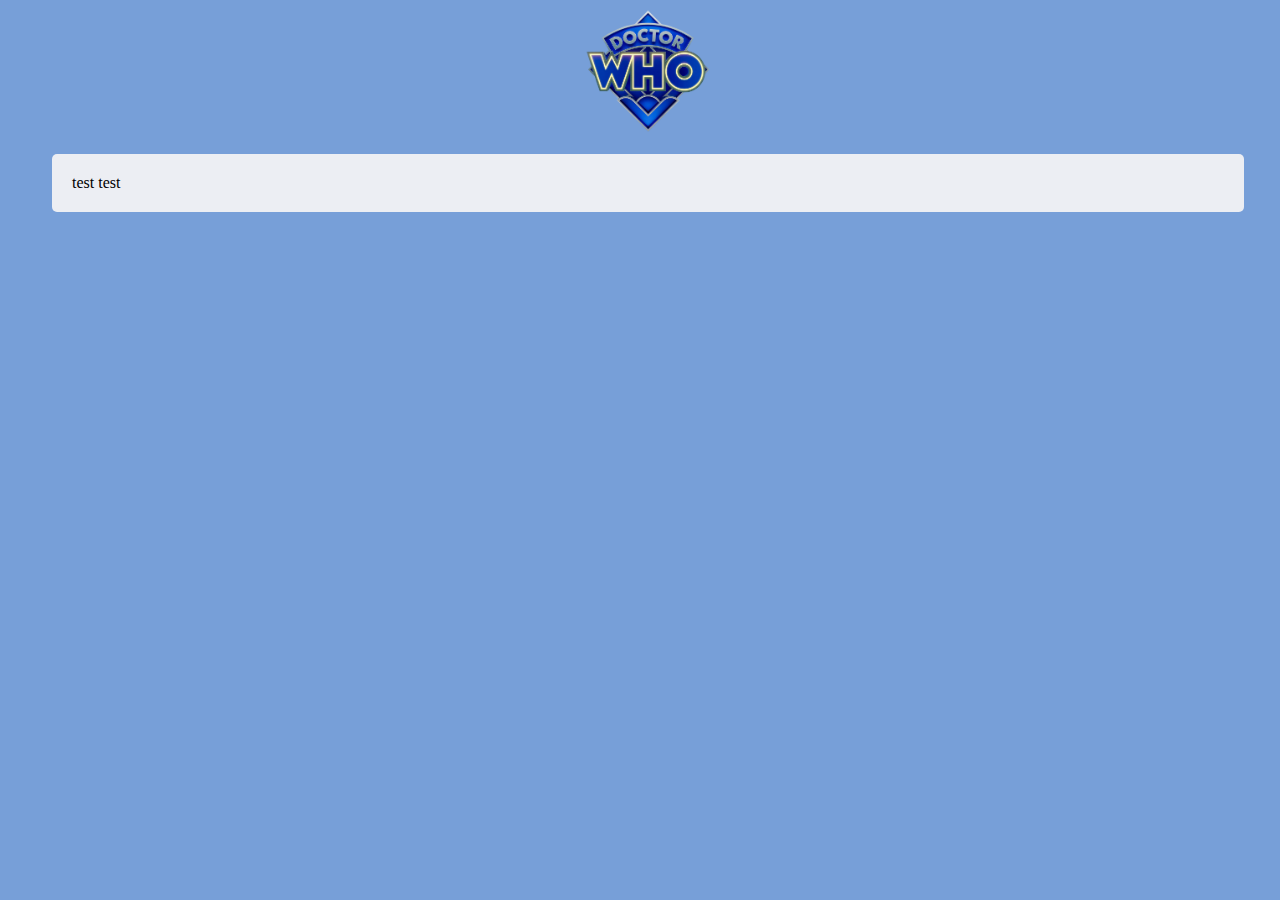
<file: doctor-who/index.html>
<!DOCTYPE html>
<html lang="en">
  <head>
    <meta charset="UTF-8" />
    <meta name="viewport" content="width=device-width, initial-scale=1.0" />
    <title>Document</title>
    <link rel="stylesheet" href="styles.css" />
  </head>
  <body>
    <img id="logo" src="./art/logo.png" />
    <main>test test</main>
  </body>
</html>
</file>
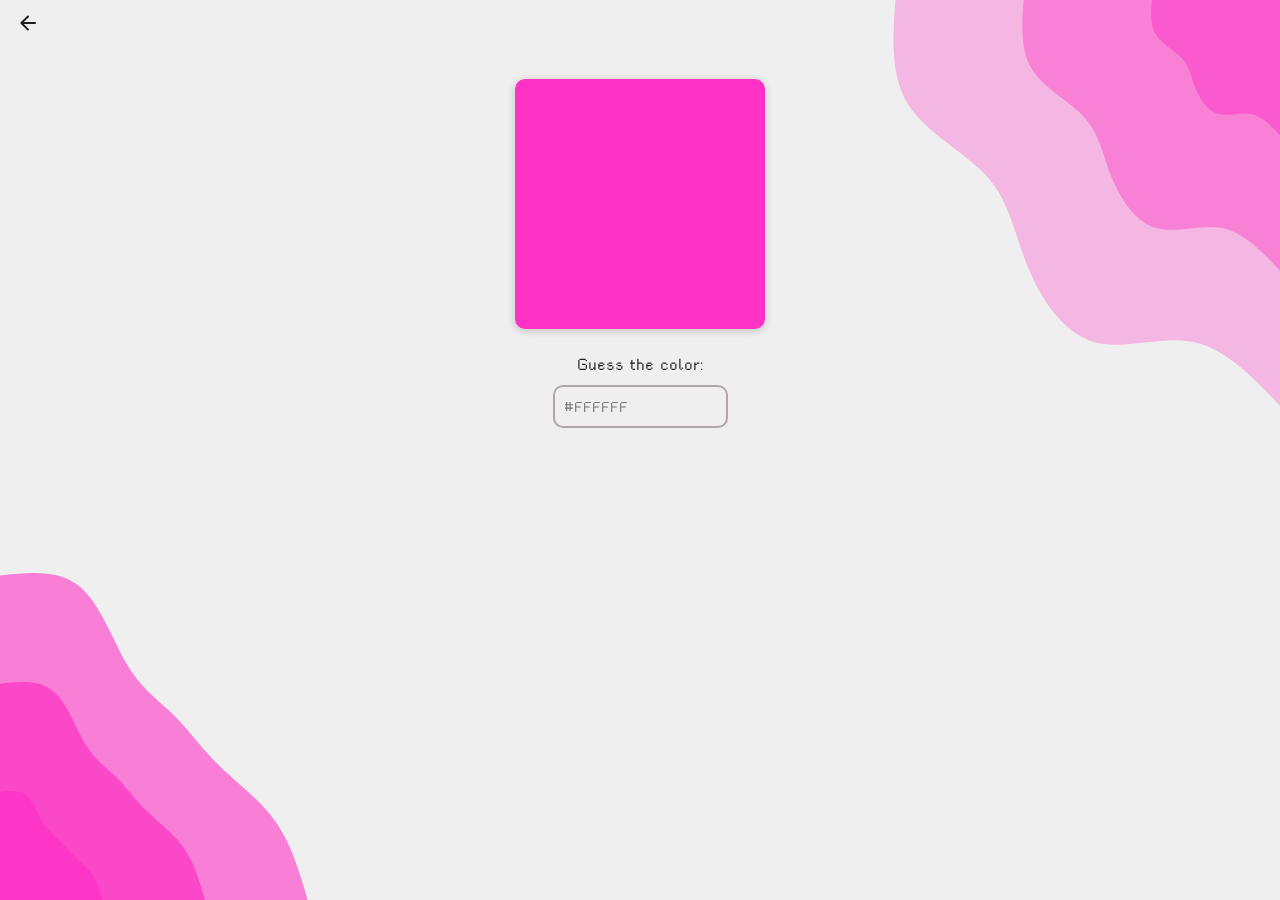
<file: rgameb/index.html>
<!DOCTYPE html>
<html lang="en">
  <head>
    <meta charset="UTF-8" />
    <meta name="viewport" content="width=device-width, initial-scale=1.0" />
    <link rel="stylesheet" href="styles.css" />
    <link
      rel="stylesheet"
      href="https://fonts.googleapis.com/css2?family=Material+Symbols+Rounded:opsz,wght,FILL,GRAD@20..48,100..700,0..1,-50..200"
    />
    <script defer type="text/javascript" src="script.js"></script>
    <title>Document</title>
  </head>
  <body>
    <button class="back-button" onClick="window.location = '/'">
      <span class="material-symbols-rounded"> arrow_back </span>
    </button>
    <div class="game">
      <svg
        id="visual"
        viewBox="0 0 900 600"
        preserveAspectRatio="none"
        xmlns="http://www.w3.org/2000/svg"
        style="
          position: fixed;
          inset: 0;
          width: 100%;
          height: 100%;
          z-index: -1;
          pointer-events: none;
        "
      >
        <g transform="translate(900,0) scale(1)">
          <path
            d="M0 270.4C-19.1 251.4 -38.3 232.3 -61.1 228C-83.9 223.6 -110.4 233.9 -131.5 227.8C-152.6 221.6 -168.2 199.1 -177.5 177.5C-186.8 155.9 -189.9 135.2 -205.2 118.5C-220.6 101.8 -248.3 89.1 -261.2 70C-274.1 50.9 -272.3 25.5 -270.4 0L0 0Z"
            fill="#00000000"
          />
          <path
            d="M0 180.3C-12.8 167.6 -25.5 154.9 -40.7 152C-55.9 149.1 -73.6 155.9 -87.7 151.8C-101.7 147.8 -112.1 132.7 -118.3 118.3C-124.5 103.9 -126.6 90.1 -136.8 79C-147.1 67.9 -165.5 59.4 -174.1 46.7C-182.7 33.9 -181.5 17 -180.3 0L0 0Z"
            fill="#00000000"
          />
          <path
            d="M0 90.1C-6.4 83.8 -12.8 77.4 -20.4 76C-28 74.5 -36.8 78 -43.8 75.9C-50.9 73.9 -56.1 66.4 -59.2 59.2C-62.3 52 -63.3 45.1 -68.4 39.5C-73.5 33.9 -82.8 29.7 -87.1 23.3C-91.4 17 -90.8 8.5 -90.1 0L0 0Z"
            fill="#00000000"
          />
        </g>

        <g transform="translate(0,600) scale(0.8)">
          <path
            d="M0 -270.4C25.8 -273 51.6 -275.7 70 -261.2C88.4 -246.7 99.5 -215.1 112.5 -194.9C125.5 -174.6 140.4 -165.6 153.4 -153.4C166.4 -141.3 177.5 -126 193.1 -111.5C208.7 -97 228.8 -83.4 242.4 -65C256.1 -46.5 263.2 -23.3 270.4 0L0 0Z"
            fill="#00000000"
          />
          <path
            d="M0 -180.3C17.2 -182 34.4 -183.8 46.7 -174.1C58.9 -164.5 66.3 -143.4 75 -129.9C83.7 -116.4 93.6 -110.4 102.3 -102.3C111 -94.2 118.4 -84 128.7 -74.3C139.1 -64.7 152.5 -55.6 161.6 -43.3C170.7 -31 175.5 -15.5 180.3 0L0 0Z"
            fill="#00000000"
          />
          <path
            d="M0 -90.1C8.6 -91 17.2 -91.9 23.3 -87.1C29.5 -82.2 33.2 -71.7 37.5 -65C41.8 -58.2 46.8 -55.2 51.1 -51.1C55.5 -47.1 59.2 -42 64.4 -37.2C69.6 -32.3 76.3 -27.8 80.8 -21.7C85.4 -15.5 87.7 -7.8 90.1 0L0 0Z"
            fill="#00000000"
          />
        </g>
      </svg>
      <div id="color"></div>
      <form id="colorForm">
        <label for="color-guess">Guess the color:</label>
        <input type="text" name="color-guess" placeholder="#FFFFFF" />
        <p id="resultMessage"></p>
      </form>
    </div>
  </body>
</html>
</file>
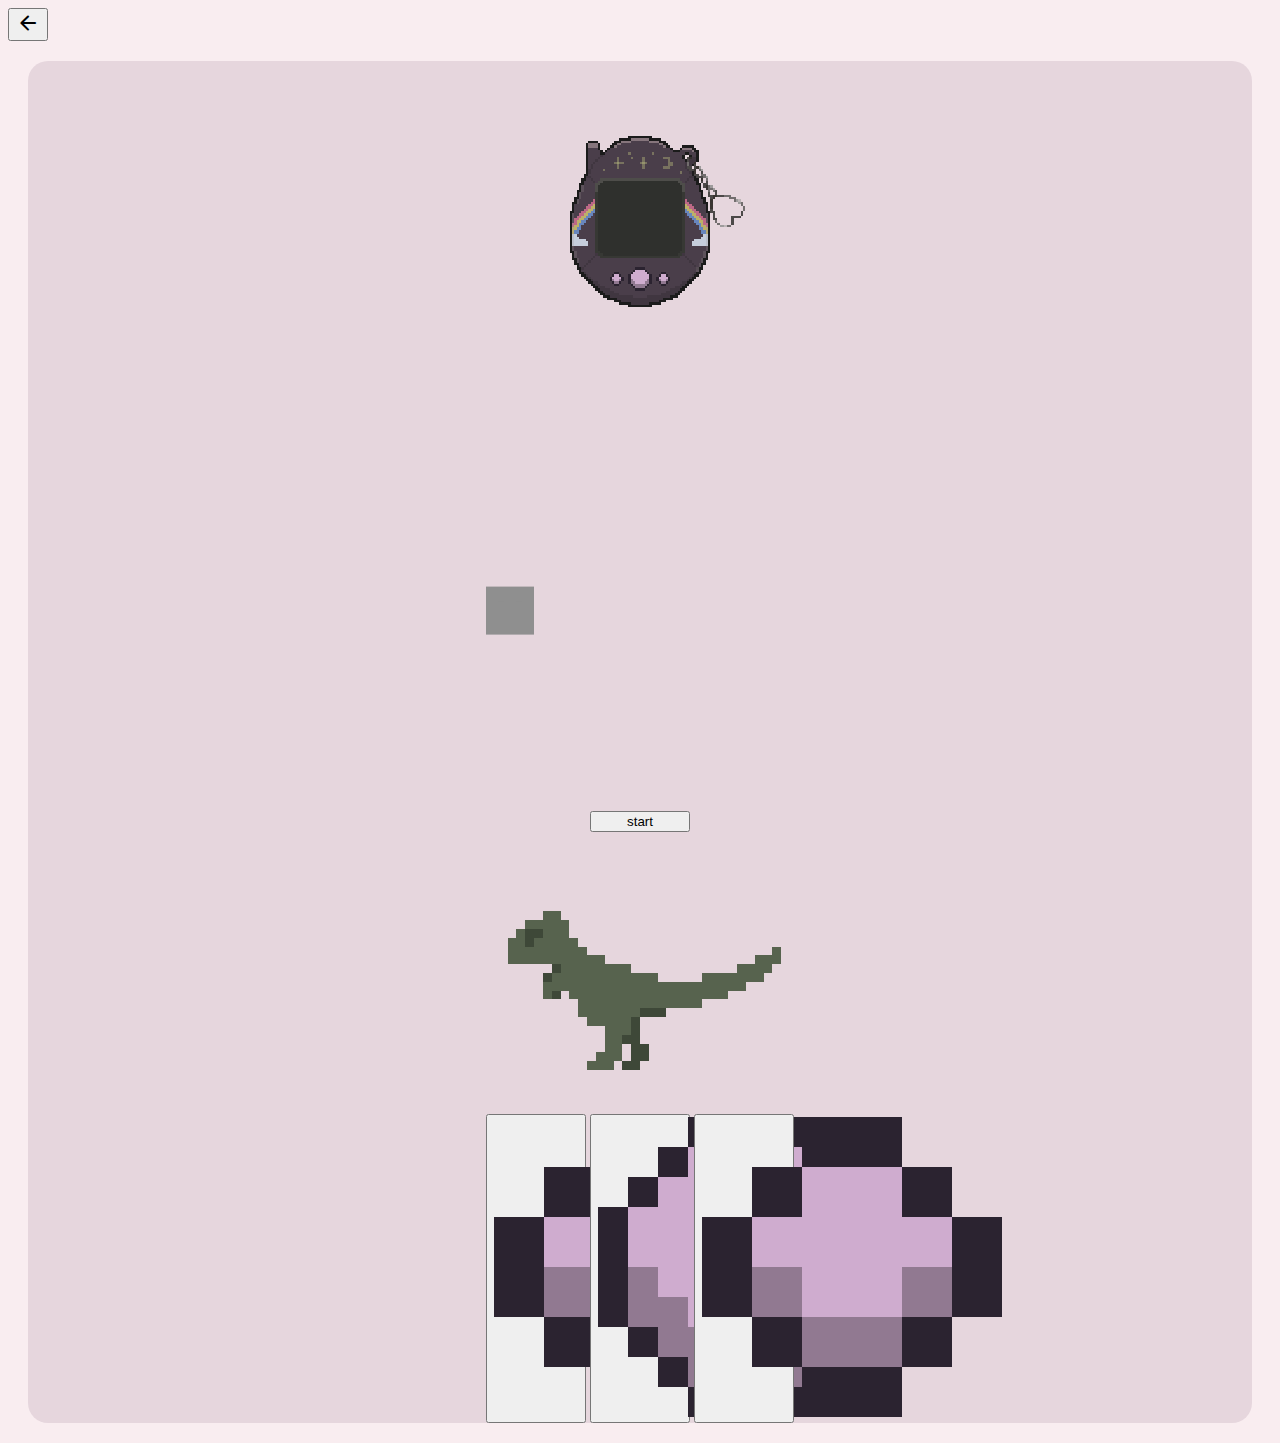
<file: tamagotchi/index.html>
<!DOCTYPE html>
<html lang="en">
  <head>
    <meta charset="UTF-8" />
    <meta name="viewport" content="width=device-width, initial-scale=1.0" />
    <title>Document</title>
    <link rel="stylesheet" href="styles.css" />
    <link
      rel="stylesheet"
      href="https://fonts.googleapis.com/css2?family=Material+Symbols+Rounded:opsz,wght,FILL,GRAD@20..48,100..700,0..1,-50..200&icon_names=arrow_back"
    />
    <script defer src="script.js"></script>
  </head>
  <body>
    <button class="back-button" onClick="window.location = '/'">
      <span class="material-symbols-rounded"> arrow_back </span>
    </button>
    <div class="tomogachi-container">
      <img
        id="tomogachi-shell"
        src="/tamagotchi/art/exports/tomogachi-purple.png"
      />

      <canvas id="canvas"></canvas>

      <button dev="on" id="start">start</button>

      <img
        id="dino-pet"
        src="/tamagotchi/art/exports/pets/little t-rex.png"
        alt="dino-pet"
      />
      <div class="tomogachi-buttons">
        <button class="left-device-button">
          <img
            src="/tamagotchi/art/exports/buttons/button-side.png"
            alt="left-device-button"
          />
        </button>
        <button class="middle-device-button">
          <img
            src="/tamagotchi/art/exports/buttons/button-middle.png"
            alt="middle-device-button"
          />
        </button>
        <button class="right-device-button">
          <img
            src="/tamagotchi/art/exports/buttons/button-side.png"
            alt="right-device-button"
          />
        </button>
      </div>
    </div>
  </body>
</html>
</file>
<file: doctor-who/styles.css>
html {
    background-color: #779fd8;
}

body {
    display: flex;
    flex-direction: column;
    align-items: center;
    gap: 10px;
    width: 100%;
}

#logo {
    width: 10vw;
}

main {
    margin-top: 10px;
    width: 90%;
    background-color: rgb(236, 238, 243);
    padding: 20px;
    border-radius: 5px;
}
</file>
<file: rgameb/styles.css>
:root {
    --pointer: url('../assets/art/cursors/pointer.png') 0 0, pointer;
    --color-bg: #efefef;
    --color-text: #211e20;
    --color-border: #b1a6a6;
    --color-shadow: rgba(30, 26, 26, 0.2);
}

@font-face {
    font-family: pix;
    src: url("../assets/fonts/rainyhearts.ttf");
}

body {
    background: var(--color-bg);
    color: var(--color-text);
    font-family: 'pix';
    font-size: 20px;
    cursor: url('../assets/art/cursors/auto.png') 0 0, auto;
}

.game {
    display: flex;
    flex-direction: column;
    align-items: center;
    justify-content: center;
    min-height: 50vh;
}

.back-button {
    border-color: transparent;
    background-color: transparent;
    justify-self: start;
    text-align: start;

    color: var(--color-text);
    cursor: var(--pointer);
}

#color {
    width: 250px;
    height: 250px;
    border-radius: 10px;
    box-shadow: var(--color-shadow) 0px 2px 8px 0px;
    margin: 25px;
}

#colorForm {
    display: flex;
    flex-direction: column;
    align-items: center;
}

input {
    padding: 10px;
    margin: 10px;
    font-family: 'pix';
    font-size: 18px;
    border-radius: 10px;
    background-color: var(--color-bg);
    border: solid 2px var(--color-border);
    color: var(--color-text);
}
</file>
<file: tamagotchi/styles.css>
:root {
    --background-color: #f9edf0;
    --background-container: #e6d6dd;
}

body {
    background-color: var(--background-color);
}

.tomogachi-container {
    background-color: var(--background-container);
    border-radius: 20px;
    margin: 20px;
    display: flex;
    justify-content: center;
    align-items: center;
    flex-direction: column;

    button {
        width: 100px;

        &:hover {
            cursor: pointer;
        }
    }
}

img {
    width: 300px;
    image-rendering: pixelated;
}
</file>
